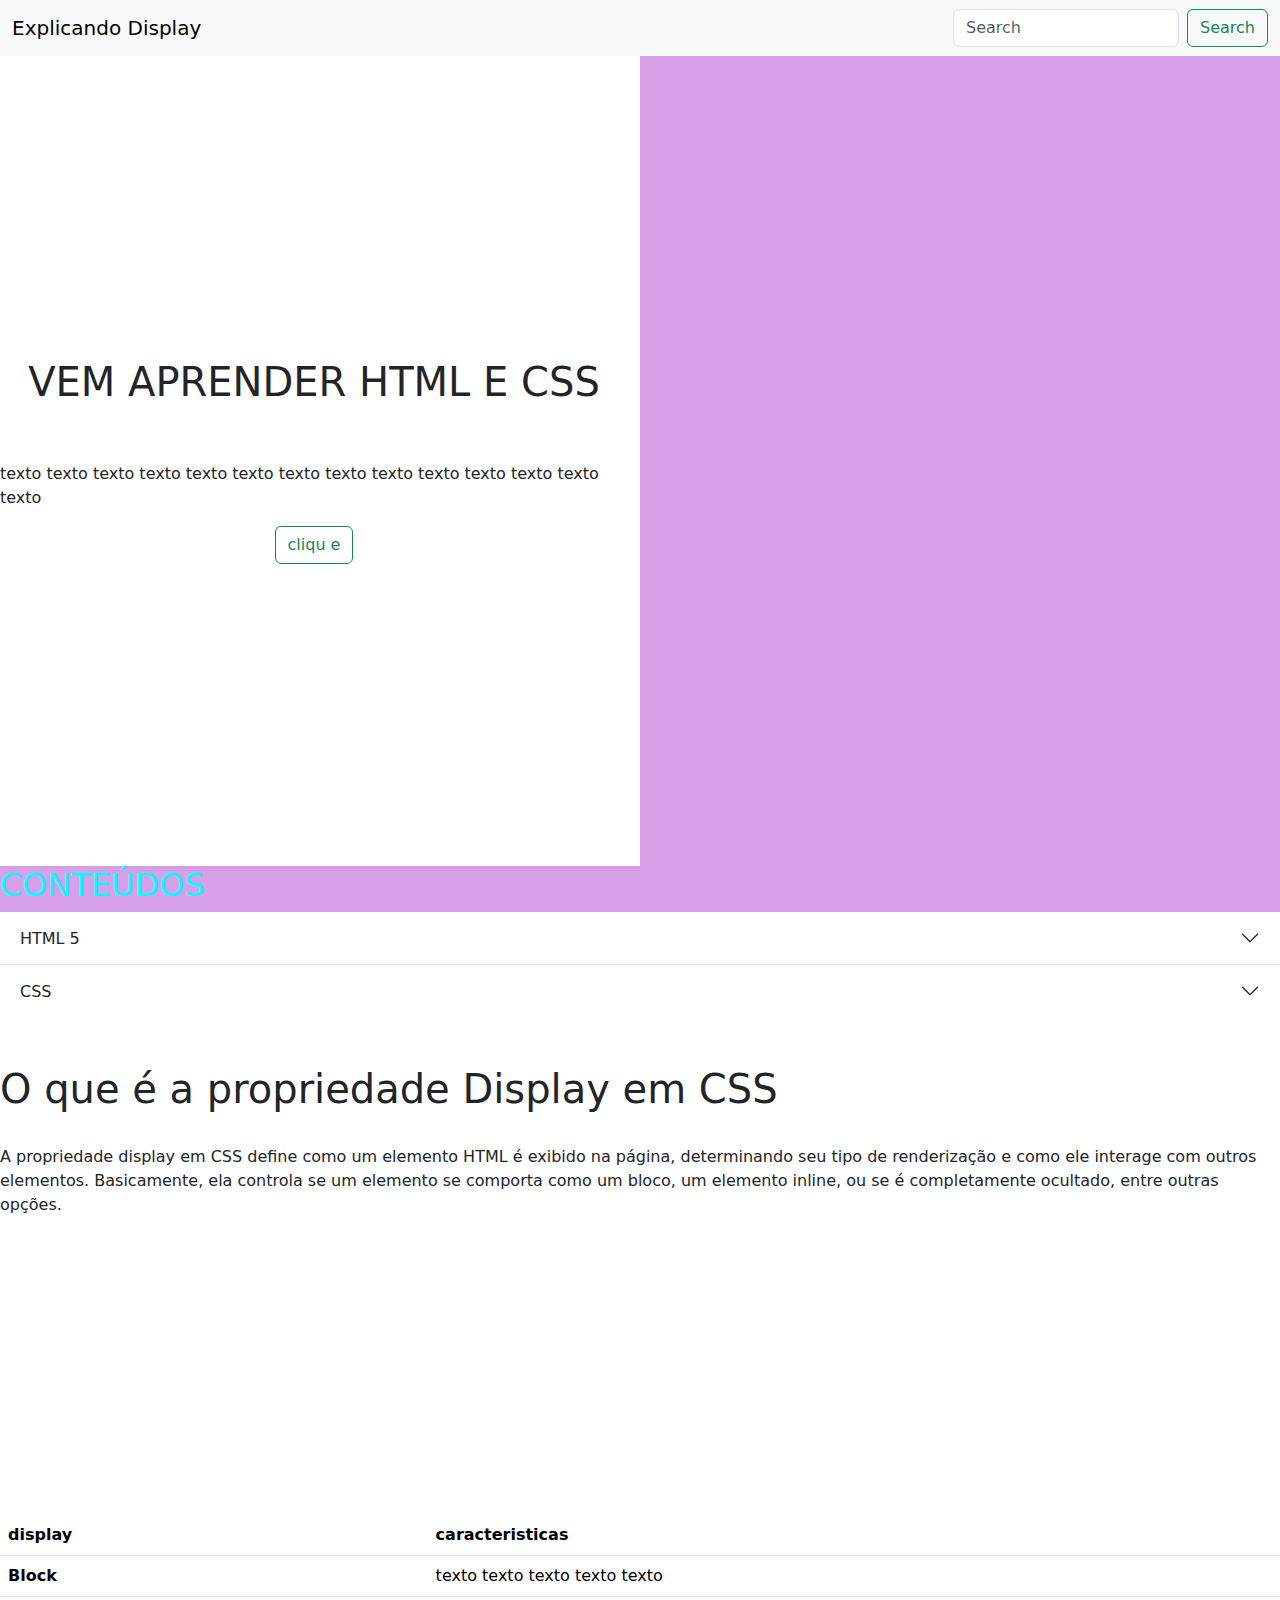
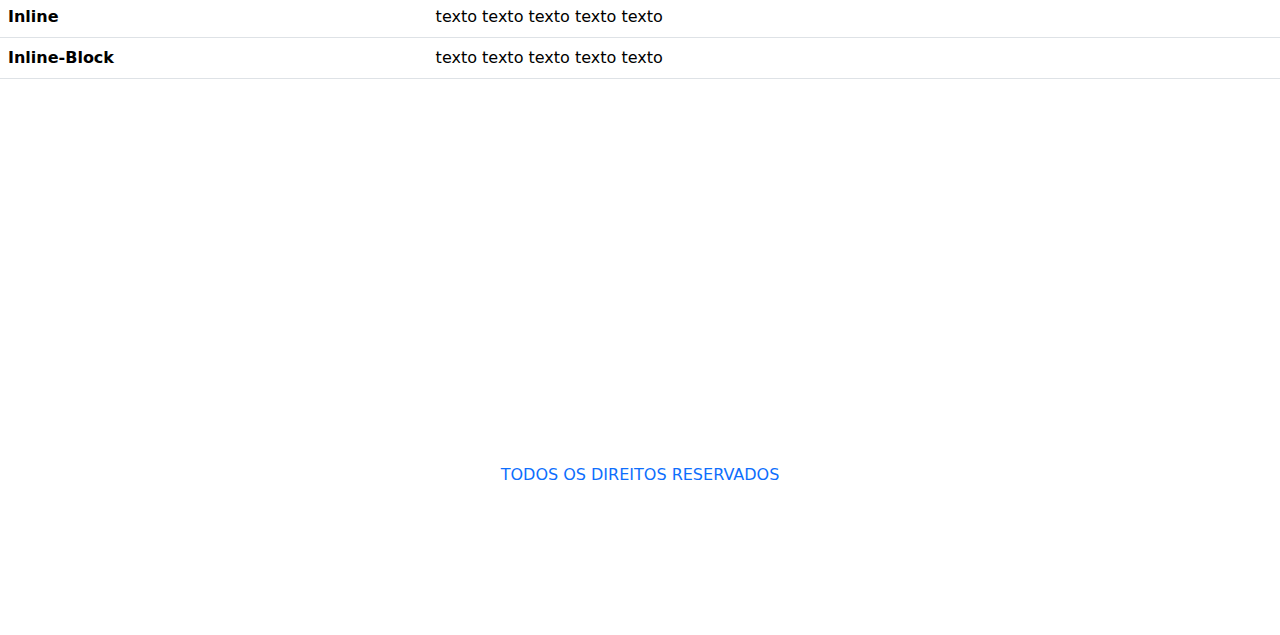
<file: src/sites/projeto1.html>
<!DOCTYPE html>
<html lang="en">
<head>
    <meta charset="UTF-8">
    <meta name="viewport" content="width=device-width, initial-scale=1.0">
    <title>PROJETO 1 -- DISPLAY</title>
    <link rel="stylesheet" href="../framework/bootstrap-5.3.7-dist/css/bootstrap.min.css">

    <style>
      *{
        padding:0;
        margin:0;
      }

      body{
        overflow-x:hidden ;
      }
    </style>


</head>
<body class="d-flex flex-column min-vh-100">
  <header>
    <!-- CABEÇALHO -->
<nav class="navbar bg-body-tertiary corPreto">
  <div class="container-fluid">
    <a class="navbar-brand">Explicando Display</a>
    <form class="d-flex" role="search">
      <input class="form-control me-2" type="search" placeholder="Search" aria-label="Search" />
      <button class="btn btn-outline-success" type="submit">Search</button>
    </form>
  </div>
</nav>
</header>

  <main class=flex-fill>
    <!-- CONTEUDO COM AS SECTIONS DA PAGINA -->
     <section> 

      <div style=" height: 90 vh; background-color: rgb(216, 159, 233);">
        <div class="row" style="height: 90vh;">
          <div class=" col-12 col-md-6" 
          style="background-color: white; display: flex; justify-content: center; align-items: center; flex-direction: column; ">
            <h1> VEM APRENDER HTML E CSS </h1>
            <br>
            <br>
            <p> texto texto texto texto texto texto texto texto texto texto texto texto texto texto </p>
            <button class="btn btn-outline-success" type="submit">cliqu e</button>
          </div>

        </div class="col-12 col-md-6"
        style=" display: flex; justify-content: center; align-items: center; flex-direction: column;" >
      <h2 style="color: aqua;"> CONTEÚDOS </h2>

      <div class="accordion accordion-flush" id="accordionFlushExample" style="width: 100%;">
        <div class="accordion-item">
          <h2 class="accordion-header">
            <button class="accordion-button collapsed" type="button" data-bs-toggle="collapse" data-bs-target="#flush-collapseOne" aria-expanded="false" aria-controls="flush-collapseOne">
              HTML 5
            </button>
          </h2>
          <div id="flush-collapseOne" class="accordion-collapse collapse" data-bs-parent="#accordionFlushExample">
            <div class="accordion-body"> HTML5 é a versão mais recente e aprimorada da linguagem de marcação de hipertexto (HTML), usada para estruturar o conteúdo da web. Ele introduz novas tags, funcionalidades e APIs que facilitam a criação de páginas web interativas e responsivas, além de melhorar a experiência do usuário e a eficiência do desenvolvimento. </div>
          </div>
        </div>
        <div class="accordion-item">
          <h2 class="accordion-header">
            <button class="accordion-button collapsed" type="button" data-bs-toggle="collapse" data-bs-target="#flush-collapseTwo" aria-expanded="false" aria-controls="flush-collapseTwo">
              CSS
            </button>
          </h2>
          <div id="flush-collapseTwo" class="accordion-collapse collapse" data-bs-parent="#accordionFlushExample">
            <div class="accordion-body">CSS, ou Folhas de Estilo em Cascata, é uma linguagem usada para descrever a apresentação de documentos HTML ou XML. Em termos simples, o CSS define como os elementos de uma página web devem ser exibidos, incluindo cores, fontes, layout e outros aspectos visuais. O CSS trabalha em conjunto com o HTML, que define a estrutura do conteúdo, enquanto o CSS adiciona estilo e apresentação. </div>
          </div>
        
          </div>
        </div>
      </div>

      <br>
      <br>

      </div>


    </section>

    <section>

      <div style="height: 50vh;" style=" background-color: brown; display: flex; flex-direction: column; justify-content: center; align-items: center;">
        <h1> O que é a propriedade Display em CSS</h1>
        <br>
        <p> A propriedade display em CSS define como um elemento HTML é exibido na página, determinando seu tipo de renderização e como ele interage com outros elementos. Basicamente, ela controla se um elemento se comporta como um bloco, um elemento inline, ou se é completamente ocultado, entre outras opções. </p>

      </div>
      <div style="height: 50vh;" style="background-color: burlywood; overflow: scroll;">
        <table class="table table-hover table-responsive-sm">
          <thead>
            <tr>
              <th scope="col">display</th>
              <th scope="col">caracteristicas</th>
            </tr>
          </thead>
          <tbody>
            <tr>
              <th scope="row">Block</th>
              <td>texto texto texto texto texto</td>
            </tr>
            <tr>
              <th scope="row">Inline</th>
              <td>texto texto texto texto texto </td>
            </tr>
            <tr>
              <th scope="row">Inline-Block</th>
              <td>texto texto texto texto texto</td>
            </tr>
          </tbody>
        </table>
      </div>

    </section>
    </main>

  <footer class="footer mt-auto">
    <!-- RODAPE -->
    <div style=" width: 100vw; height: 20vh; margin-top: 10vh;" class="corPreto">
      <ul class="nav justify-content-center">
        <li class="nav-item">
          <a class="nav-link active" aria-current="page" href="#">TODOS OS DIREITOS RESERVADOS</a>
        </li>
  
        </li>
      </ul>
    </div>

   </footer>

<script src="../framework/bootstrap-5.3.7-dist/js/bootstrap.bundle.min.js"></script>
</body>
</html>
</file>
